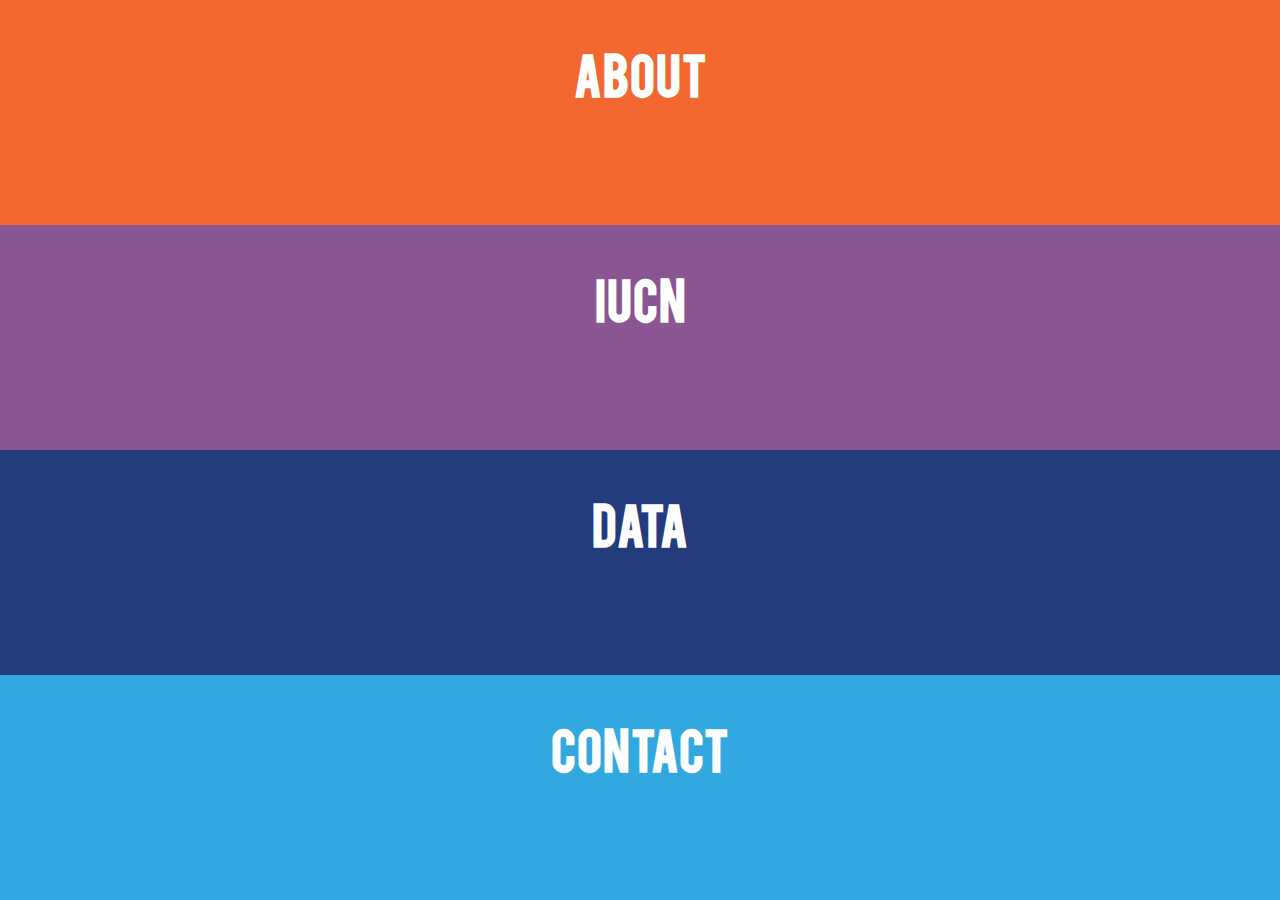
<file: index.html>
<!DOCTYPE html>
<html>
	<head>
		<meta charset="utf-8"/>
		<title>Portfolio Site, Alec Ansusinha</title>
		<meta name="description" content="Alec Ansusinha Portfolio" />
        <meta name="keywords" content="GIS, maps, IUCN, geography, conservation" />
		<meta name="author" content="Alec Ansusinha" />
		<meta name="viewport" content="width=device-width, minimumscale=1.0, maximum-scale=1.0" />
		<!-- Style of the component -->
		<link rel="stylesheet" type="text/css" href="css/style.css" />
		<link href='http://fonts.googleapis.com/css?family=Arvo' rel='stylesheet' type='text/css'>
		<!--[if lt IE 9]>
		<script src="//html5shiv.googlecode.com/svn/trunk/html5.js"></script>
		<![endif]-->
		<script type='text/javascript' src='js/respond.min.js'></script>
		<noscript>
			<link rel="stylesheet" type="text/css" href="css/styleNoJS.css" />
		</noscript>
		<!-- Fonts Used Google Links-->
	</head>
	<body>
		<div id="va-accordion" class="va-container" style="margin-top:0px; width:100%; height: 100%;">
				<div class="va-wrapper">
					<div class="va-slice va-slice-color-1">
						<h3 class="va-title">About</h3>
						<div class="va-content">
							<p>About this site</p>
							<h4>
								This site has been created to help share the geographic visualizations of projects of IUCN, International Union for Conservation of Nature Thailand Programme.
								<br/>

							</h4>
						</div>
					</div>
					<div class="va-slice va-slice-color-2">
						<h3 class="va-title">IUCN</h3>
						<div class="va-content">
							<p>Projects</p>
							<ul>
								<li><a href="ProjSP/ProjSP.html"><img src="img/MapDefault-01.png"/><div id="caption">Samut Prakan Farms</div></a></li>
								<li><a href="ProjBanBaKhamin/BanBaKhamin.html"><img src="img/MapDefault-01.png"/><div id="caption">Ban Ba Khamin Village</div></a></li>
							</ul>
						</div>	
					</div>
					<div class="va-slice va-slice-color-3">
						<h3 class="va-title">Data</h3>
						<div class="va-content">
							<p>Coming Soon!</p>
							<h4>
								As it becomes available, data used in the projects showcased on this site may be downloaded here.

							</h4>
						</div>	
					</div>
					<div class="va-slice va-slice-color-4">
						<h3 class="va-title">Contact</h3>
						<div class="va-content">
						<p>Reach out!</p>
							<h4>
								If you have any questions about the maps or data presented here, please contact Alec Ansusinha at <a href="emailto:a.ansusinha@gmail.com">a.ansusinha@gmail.com</a><br>
								If you are interested in the work of IUCN Thailand, please visit their website <a href="http://www.iucn.org/thailand">here</a>.
								<br/>

							</h4>
							
						</div>	
					</div>	
				</div>
			</div>
			<script type="text/javascript" src="http://ajax.googleapis.com/ajax/libs/jquery/1.7.2/jquery.min.js"></script>
		<script type="text/javascript" src="js/jquery.easing.1.3.js"></script>
		<script type="text/javascript" src="js/jquery.mousewheel.js"></script>
		<script type="text/javascript" src="js/jquery.vaccordion.js"></script>
		<script type="text/javascript">
			$(function() {
				$('#va-accordion').vaccordion({
					accordionH		: $(window).height(),
					visibleSlices	: 4,
					expandedHeight	: 100,
					animOpacity		: 0.1,
					contentAnimSpeed: 100
				});
			});
		</script>
	</body>
</html>
</file>
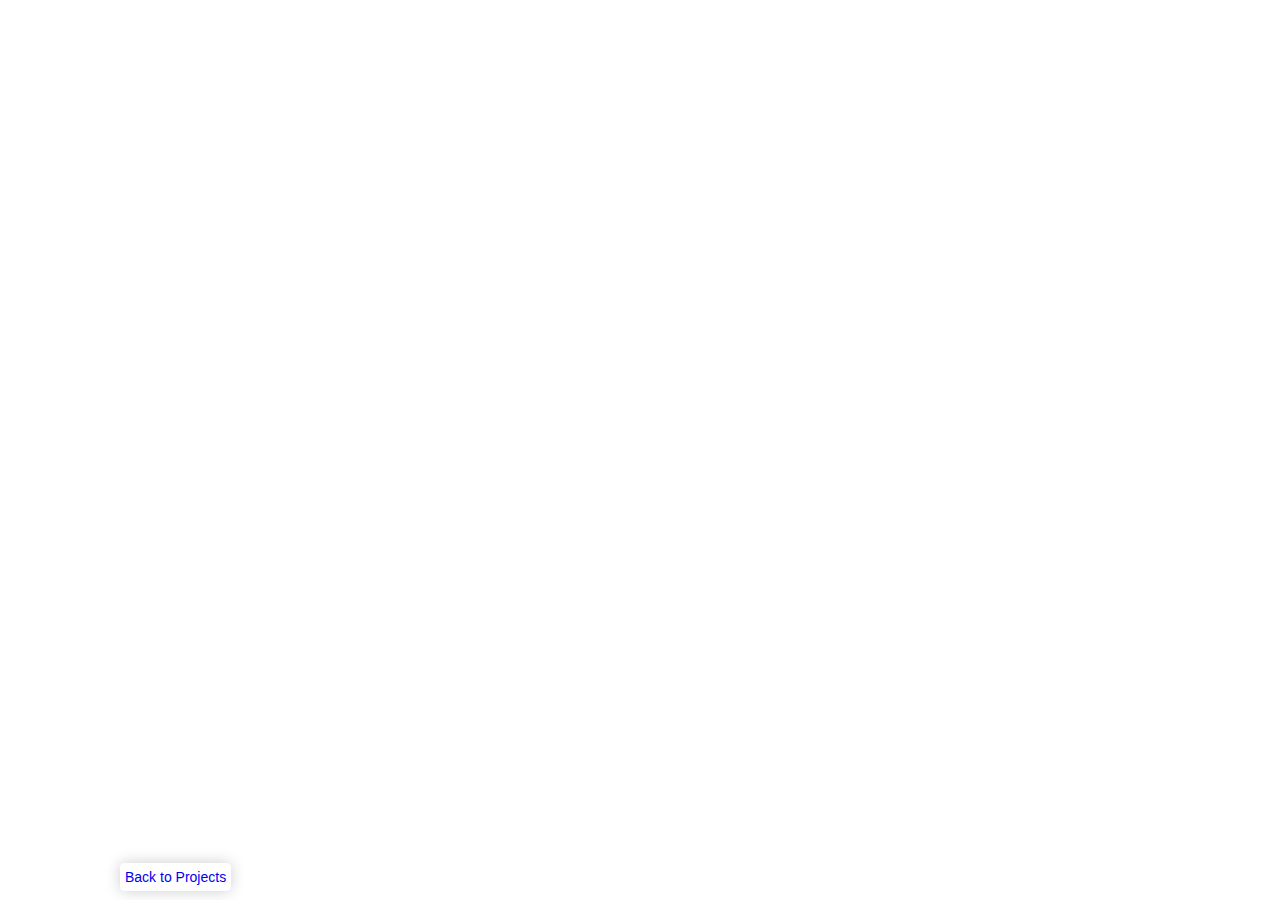
<file: ProjBanBaKhamin/BanBaKhamin.html>
<html>
	<head>
		<script src="http://ajax.googleapis.com/ajax/libs/jquery/1.11.2/jquery.min.js"></script>
		<link rel="stylesheet" href="http://cdn.leafletjs.com/leaflet-0.7.3/leaflet.css" />
		<script src="http://cdn.leafletjs.com/leaflet-0.7.3/leaflet.js"></script>
         

                <script src='data/exp_Survey112414.js' ></script>
                
                <script src='data/exp_VillageBounds.js' ></script>
                
                <script src='data/exp_RoadsBanBaKhamin.js' ></script>
                
                <script src='data/exp_POIBanBaKhamin.js' ></script>
                
                <script src='data/exp_RiverBanBaKhamin.js' ></script>
                <link rel="stylesheet" href="css/MarkerCluster.css" />
    <link rel="stylesheet" href="css/MarkerCluster.Default.css" />
    <link rel="stylesheet" type="text/css" href="css/own_style.css">
    <link rel="stylesheet" href="css/label.css" />
		<link rel="points" type="application/json" href="Trat_Adm.geojson">
		<link rel="points2" type="application/json" href="CstlErsnLines.geojson">
        <script src="js/Autolinker.min.js"></script>
		<style>
            #map { height: 100%;}
            body { padding: 0; margin: 0 }
            .info { padding: 6px 8px; font: 14px/18px Arial, Helvetica, sans-serif; background: white; background: rgba(255,255,255,0.8); box-shadow: 0 0 15px rgba(0,0,0,0.2); border-radius: 5px; } .info h4 { margin: 0 0 5px; color: #777; }
            #back-button a { text-decoration: none; font: 14px/18px Arial, Helvetica, sans-serif; position:absolute; bottom: 1%; left: 120px; z-index: 999; background: white; background: rgba(255,255,255,0.8); box-shadow: 0 0 15px rgba(0,0,0,0.2); border-radius: 5px; padding: 5px;}

            .leaflet-popup {
                width: 200px;

            }
            .leaflet-bottom .leaflet-control-scale {
                margin-bottom: 45px;
            }
        </style>
        <script src="http://maps.google.com/maps/api/js?v=3.2&sensor=false"></script>
        <script src="https://gist.github.com/raw/4504864/c9ef880071f959398b7cf0b687d4f37c352ea86d/leaflet-google.js"></script> 
	</head>
	<body>
        <div id="map-container">
            <div id="buffer-bar">
            </div>
		    <div id="map">
            </div> 
        </div>
        <script type="text/javascript">

        var feature_group = new L.featureGroup([]);

        var raster_group = new L.LayerGroup([]);

        var layerOrder=new Array();

        var exp_POIBanBaKhaminJSON 


        function highlightFeature(e) {
            var layer = e.target;

            layer.setStyle({
                weight: 2,
                color: '#666'
            });

            info.update(layer.feature.properties);

            if (!L.Browser.ie && !L.Browser.opera) {
                layer.bringToFront();
            }
        }

        function resetHighlight(e) {
            exp_POIBanBaKhaminJSON.resetStyle(e.target);
            info.update();
        }

        function onEachFeature(feature, layer) {
            layer.on({
                mouseover: highlightFeature,
                mouseout: resetHighlight
            });
        } 

            // create a map in the "map" div
            // set the view to Columbus and zoom
            var map = L.map('map');
            map.fitBounds([[13.9829797539,102.104964467],[13.9994012745,102.129319174]]);
            var googleLayer = new L.Google('SATELLITE');
            map.addLayer(googleLayer); 
            
            // create an OpenStreetMap tile layer
            /*L.tileLayer('http://{s}.tiles.mapbox.com/v3/alecansusinha.kmbi51k6/{z}/{x}/{y}.png', { 
            				attribution: 'Map data &copy; <a href="http://openstreetmap.org">OpenStreetMap</a> contributors, <a href="http://creativecommons.org/licenses/by-sa/2.0/">CC-BY-SA</a>, Imagery © <a href="http://mapbox.com">Mapbox</a>',
    						maxZoom: 18
						}).addTo(map);*/

			//L.geojson(Trat_Adm).addTo(map);
			
            var layerOrder=new Array();
                        
            var exp_RiverBanBaKhaminJSON = new L.geoJson(exp_RiverBanBaKhamin,{
                    style: function (feature) {
                        return {weight: 2,
                                color: feature.properties.color_qgis2leaf,
                                opacity: feature.properties.transp_qgis2leaf,
                                fillOpacity: feature.properties.transp_qgis2leaf};
                        }
                    });
                feature_group.addLayer(exp_RiverBanBaKhaminJSON);
                layerOrder[layerOrder.length] = exp_RiverBanBaKhaminJSON;
                for (index = 0; index < layerOrder.length; index++) {
                    feature_group.removeLayer(layerOrder[index]);feature_group.addLayer(layerOrder[index]);
                }
                
                        //add comment sign to hide this layer on the map in the initial view.
            exp_RiverBanBaKhaminJSON.addTo(map);
            
            function pop_POIBanBaKhamin(feature, layer) {
                                        
                var popupContent = '<table><tr><th scope="row">Type</th><td>' + Autolinker.link(String(feature.properties['Type'])) + '</td></tr></table>';
                layer.bindPopup(popupContent);


                }
                        
                 exp_POIBanBaKhaminJSON = L.geoJson(exp_POIBanBaKhamin,{
                        onEachFeature: pop_POIBanBaKhamin,
                        style: function (feature) {
                            return {fillColor: feature.properties.color_qgis2leaf,
                                    color: '#000',
                                    weight: 0,
                                    opacity: 0,
                                    fillOpacity: feature.properties.transp_qgis2leaf};
                            }
                        });
                    feature_group.addLayer(exp_POIBanBaKhaminJSON);
                    
                //add comment sign to hide this layer on the map in the initial view.
                exp_POIBanBaKhaminJSON.addTo(map);
                        
                var exp_RoadsBanBaKhaminJSON = new L.geoJson(exp_RoadsBanBaKhamin,{
                    style: function (feature) {
                        return {weight: 1,
                                color: feature.properties.color_qgis2leaf,
                                opacity: feature.properties.transp_qgis2leaf,
                                fillOpacity: feature.properties.transp_qgis2leaf};
                        }
                    });
                feature_group.addLayer(exp_RoadsBanBaKhaminJSON);
                layerOrder[layerOrder.length] = exp_RoadsBanBaKhaminJSON;
                for (index = 0; index < layerOrder.length; index++) {
                    feature_group.removeLayer(layerOrder[index]);feature_group.addLayer(layerOrder[index]);
                }
                
                        //add comment sign to hide this layer on the map in the initial view.
                        exp_RoadsBanBaKhaminJSON.addTo(map);
                        
                var exp_VillageBoundsJSON = new L.geoJson(exp_VillageBounds,{
                    style: function (feature) {
                        return {color: feature.properties.border_color_qgis2leaf,
                                fillColor: feature.properties.color_qgis2leaf,
                                weight: 2,
                                dashArray: '3',
                                opacity: feature.properties.transp_qgis2leaf,
                                fillOpacity: feature.properties.transp_qgis2leaf};
                        }
                    });
                feature_group.addLayer(exp_VillageBoundsJSON);
                layerOrder[layerOrder.length] = exp_VillageBoundsJSON;
                for (index = 0; index < layerOrder.length; index++) {
                    map.removeLayer(layerOrder[index]);map.addLayer(layerOrder[index]);
                }
                
                        //add comment sign to hide this layer on the map in the initial view.
                        exp_VillageBoundsJSON.addTo(map);
                            function pop_Survey112414(feature, layer) {
                                        
    var popupContent = '<img src="' + Autolinker.link(String(feature.properties['Pic'])) + '" style="max-width: 161px; height: auto;"/><table><tr><th scope="row">Name</th><td>' + Autolinker.link(String(feature.properties['Name'])) + '</td></tr></table>';
    layer.bindPopup(popupContent);


                }
                        
                var exp_Survey112414JSON = new L.geoJson(exp_Survey112414,{
                    onEachFeature: pop_Survey112414,
                    pointToLayer: function (feature, latlng) {  
                        return L.circleMarker(latlng, {
                            radius: feature.properties.radius_qgis2leaf,
                            fillColor: feature.properties.color_qgis2leaf,

                            color: feature.properties.borderColor_qgis2leaf,
                            weight: 0,
                            opacity: 0,
                            fillOpacity: feature.properties.transp_qgis2leaf
                            })
                        }
                    });
                                feature_group.addLayer(exp_Survey112414JSON);

                layerOrder[layerOrder.length] = exp_Survey112414JSON;
                for (index = 0; index < layerOrder.length; index++) {
                    feature_group.removeLayer(layerOrder[index]);feature_group.addLayer(layerOrder[index]);
                }
                
                        //add comment sign to hide this layer on the map in the initial view.
                        exp_Survey112414JSON.addTo(map);
        var title = new L.Control();
        title.onAdd = function (map) {
            this._div = L.DomUtil.create('div', 'info'); // create a div with a class "info"
            this.update();
            return this._div;
        };
        title.update = function () {
            this._div.innerHTML = '<h2>IUCN Ban Ba Khamin</h2>Project survey and community map'
        };
        title.addTo(map);


        L.control.layers({},{"Survey Points Nov 14": exp_Survey112414JSON,"Village Bounds": exp_VillageBoundsJSON,"Roads": exp_RoadsBanBaKhaminJSON,"POIs": exp_POIBanBaKhaminJSON,"Khlong": exp_RiverBanBaKhaminJSON},{collapsed:false}).addTo(map);
        L.control.scale({options: {position: 'bottomleft',maxWidth: 100,metric: true,imperial: false,updateWhenIdle: false}}).addTo(map);
            
        </script>
        <div id="back-button"><a href="../index.html">Back to Projects</a></div>  
	</body>
</html>
</file>
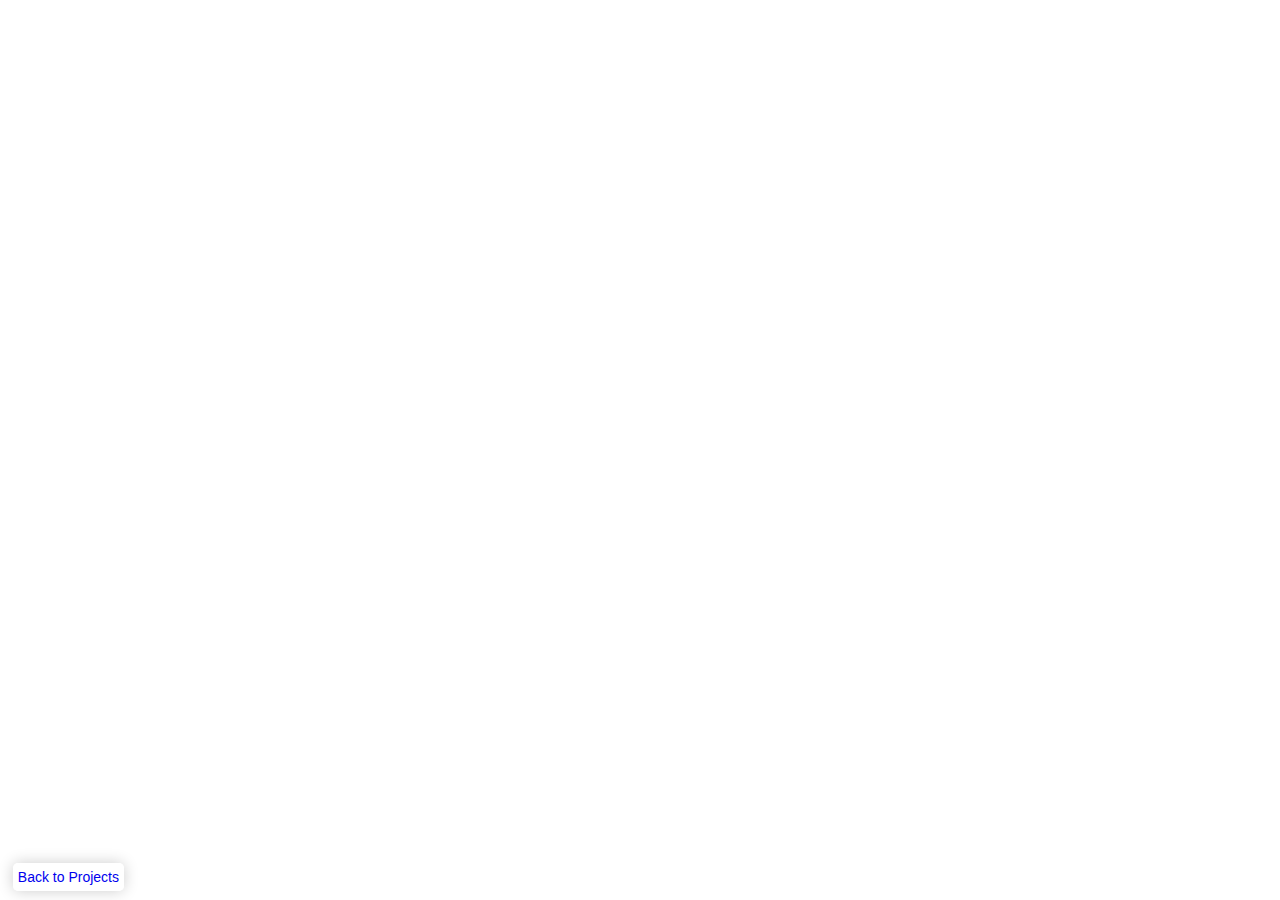
<file: ProjSP/ProjSP.html>
<html>
	<head>
		<script src="http://ajax.googleapis.com/ajax/libs/jquery/1.11.2/jquery.min.js"></script>
		<link rel="stylesheet" href="http://cdn.leafletjs.com/leaflet-0.7.3/leaflet.css" />
		<script src="http://cdn.leafletjs.com/leaflet-0.7.3/leaflet.js"></script>
		<link rel="points" type="application/json" href="Trat_Adm.geojson">
		<link rel="points2" type="application/json" href="CstlErsnLines.geojson">
		<style>
            #map { height: 100%;}
            body { padding: 0; margin: 0 }
            .info { padding: 6px 8px; font: 14px/18px Arial, Helvetica, sans-serif; background: white; background: rgba(255,255,255,0.8); box-shadow: 0 0 15px rgba(0,0,0,0.2); border-radius: 5px; } .info h4 { margin: 0 0 5px; color: #777; }
            #back-button a { text-decoration: none; font: 14px/18px Arial, Helvetica, sans-serif; position:absolute; bottom: 1%; left: 1%; z-index: 999; background: white; background: rgba(255,255,255,0.8); box-shadow: 0 0 15px rgba(0,0,0,0.2); border-radius: 5px; padding: 5px;}
        </style>
	</head>
	<body>
        <div id="map-container">
            <div id="buffer-bar">
            </div>
		    <div id="map">
            </div> 
        </div>
        <script type="text/javascript">
        var ProjFarmsSP;

        function getColor(d) {
    		return d > 7 ? '#FF33CC' :
                   d > 3 ? '#002EB8' :
        		   d > 2 ? '#A5273C' :
                           '#FF3366';
		}

        function highlightFeature(e) {
            var layer = e.target;

            layer.setStyle({
                weight: 2,
                color: '#666'
            });

            info.update(layer.feature.properties);

            if (!L.Browser.ie && !L.Browser.opera) {
                layer.bringToFront();
            }
        }

        function resetHighlight(e) {
            ProjFarmsSP.resetStyle(e.target);
            info.update();
        }

        function onEachFeature(feature, layer) {
            layer.on({
                mouseover: highlightFeature,
                mouseout: resetHighlight
            });
        } 

            // create a map in the "map" div
            // set the view to Columbus and zoom
            var map = L.map('map');
            map.setView([13.54, 100.53], 14);
            
            // create an OpenStreetMap tile layer
            L.tileLayer('http://{s}.tiles.mapbox.com/v3/alecansusinha.kmbi51k6/{z}/{x}/{y}.png', { 
            				attribution: 'Map data &copy; <a href="http://openstreetmap.org">OpenStreetMap</a> contributors, <a href="http://creativecommons.org/licenses/by-sa/2.0/">CC-BY-SA</a>, Imagery © <a href="http://mapbox.com">Mapbox</a>',
    						maxZoom: 18
						}).addTo(map);

			//L.geojson(Trat_Adm).addTo(map);

            $.getJSON("CanalsSP.geojson", function(data) {
                var CanalsSP = L.geoJson(data, {style:
                            {
                            weight: 5,
                            opacity: 1,
                            color: '#1f808e'
                            }
                        }
                );
 
                CanalsSP.addTo(map);
            });

			$.getJSON("SamutPrakanPonds.geojson", function(data) {
    			var SPPonds = L.geoJson(data, {style:
							{fillColor: '#7BA527',
        					weight: 0.5,
        					opacity: 1,
        					color: '#B37D00',
        					fillOpacity: 1}
						}
    			);
 
    			SPPonds.addTo(map);
  			});

            $.getJSON("ProjFarmsSP.geojson", function(data) {
                ProjFarmsSP = L.geoJson(data, {
                        style: function (feature) {
                            return {
                                "fillColor": getColor(feature.properties.Moo),
                                "fillOpacity": 1,
                                "weight": 0.5,
                                "opacity": 1,
                                "color": '#B37D00',
                            }
                        },
                        onEachFeature: onEachFeature
                    }
                );
 
                ProjFarmsSP.addTo(map);
            });

  			//Adds all of the Mu Baan to the Map

  			/*$.getJSON("Trat_Adm.geojson", function(data) {
    			var Trat_Adm = L.geoJson(data, {style:
							{fillColor: '#80006',
        					weight: 2,
        					opacity: 1,
        					color: 'white',
       						dashArray: '3',
        					fillOpacity: 0}
						}
    			);
 
    			Trat_Adm.addTo(map);
  			});
			

			//L.geojson(CstlErsnLines.addTo(map);

			$.getJSON("CstlErsnLines.geojson", function(data) {
    			var CstlErsnLines = L.geoJson(data, 
    				{
						style: function (feature) {
							return {
        						"color": getColor(feature.properties.id),
        						"opacity": 1
							}
    					}	
					}
				);
 
    			CstlErsnLines.addTo(map);
  			});*/
			
			

            var info = L.control();

			info.onAdd = function (map) {
    			this._div = L.DomUtil.create('div', 'info'); // create a div with a class "info"
    			this.update();
    			return this._div;
				};

			// method that we will use to update the control based on feature properties passed
			info.update = function (props) {
    			this._div.innerHTML = '<h4>Samut Prakan Water Quality</h4>' +  (props ?
        		'<b>' + props.Owner + '</b><br /> Moo: ' + props.Moo + 
                '<br /> Time (HH:MM): ' + props.Time + 
                '<br /> Air Temp. (C): ' + props.Temp_Air + 
                '<br /> Water Temp. (C): ' + props.Temp_Water +
                '<br /> pH: ' + props.pH + 
                '<br /> Alkalinity (ppm): ' + props.Alkalinity + 
                '<br /> Ammonium (ppm): ' + props.Ammonium +
                '<br /> Nitrite (ppm): ' + props.Nitrite +
                '<br /> Dissolved Oxygen (g/L): ' + props.Oxygen
        		: 'Tested November 2014');
			};

			info.addTo(map);
                    
            
        </script>
        <div id="back-button"><a href="../index.html">Back to Projects</a></div>  
	</body>
</html>
</file>
<file: css/style.css>
body{
	margin: 0;
	position:absolute;
	top: 0;
	bottom: 0;
	left: 0;
	right: 0;
	font-size: 100%;
	line-height: 1.6875;
}

@media (max-width: 400px) {
            h3 { font-size:50%;}
     }

@media (max-width: 800px) {
            h3 { font-size:100%;}
        }  
     
@media (max-width: 1100px) {
            h3 { font-size:120%;}
        }  

@media (min-width: 1100px) {
        	h3 { font-size:120%;}
        	.wrap {max-width:770px;}
        }

@font-face {
    font-family: 'bebasregular';
    src: url('fonts/BEBAS___-webfont.eot');
    src: url('fonts/BEBAS___-webfont.eot?#iefix') format('embedded-opentype'),
         url('fonts/BEBAS___-webfont.woff') format('woff'),
         url('fonts/BEBAS___-webfont.ttf') format('truetype'),
         url('fonts/BEBAS___-webfont.svg#bebasregular') format('svg');
    font-weight: normal;
    font-style: normal;

}

/* Vertical Accordion Style */
.va-container{
	position:relative;
	margin: none;
}
.va-wrapper{
	width:100%;
	height:100%;
	position:relative;
	overflow:hidden;
	background:#f5f1ee;
	min-height: 480px;
}

.va-container2{
	position:relative;
	margin: none;
}
.va-wrapper2{
	width:100%;
	height:100%;
	position:relative;
	overflow:hidden;
	background:#f5f1ee;
}
.va-slice{
	cursor:pointer;
	position:absolute;
	width:100%;
	left:0px;
	overflow:hidden;
}
.va-slice-1{
	background:#f36333;
}
.va-slice-2{
	background:#895691;
}
.va-slice-3{
	background:#31a8e0;
}
.va-slice-4{
	background:#233c7e;
}
.va-slice-5{
	background:#000;
}
.va-slice-6{
	background:#000;
}
.va-slice-7{
	background:#000 url(../images/7.jpg) no-repeat center center;
}
.va-slice-color-1{
	background-color:#f36831;
}
.va-slice-color-2{
	background-color:#895691;
}
.va-slice-color-3{
	background-color:#233c7e;
}
.va-slice-color-4{
	background-color:#31a8e0;
}
.va-slice-color-5{
	background-color:#00338e;
}
.va-slice-color-6{
	background-color:#002c76;
}
.va-slice-color-7{
	background-color:#002144;
}
.va-title{
	font-family: 'bebasregular';
	text-transform:uppercase;
	font-size:3em;
	left:25%;
	width:50%;
	display: inline-block;
	top:5%;
	margin-bottom: 5%;
	position: absolute;
	text-align: center;
	color:#fff;
}
.va-content{
	display:none;
	position: absolute;
	left:10%;
	right:10%;
	top:25%;
	width: 100%;
}
.va-slice p{
	font-size: 2em;
	font-style: italic;
	font-family: 'Arvo', serif;
	width: 80%;
	text-align: center;
	color:#fff;
}

.va-slice h4{
	font-size: 1.5em;
	font-family: 'Arvo', serif;
	width: 80%;
	text-align: center;
	color:#fff;
}

.va-slice ul{
	 /*display: inline-block;*/
     margin: 0;
     padding: 0;
        /* For IE, the outcast */
    zoom:1;
    /**display: inline;*/
}
.va-slice ul li{
	float: left;
    list-style: none;
    margin-right: 5%;
}

.va-slice ul li img{
	width:100%;
	max-width: 200px;
}

.va-slice ul li a img{
	width:100%;
	max-width: 200px;
}

.va-slice11 ul li a{
	color:#000;
	background:#eede2f;
	padding:3px 6px;
	font-size:1em;
	font-family:'PT Sans', sans-serif;
	text-transform:uppercase;
}
.va-slice11 ul li a:hover{
	background:#000;
	color:#fff;
	text-shadow:none;
}
.va-nav span{
	width:40px;
	height:25px;
	background:transparent url(../images/prev.png) no-repeat center center;
	position:absolute;
	top:-35px;
	left:50%;
	margin-left:-20px;
	text-indent:-9000px;
	opacity:0.7;
	cursor:pointer;
	display:none;
	z-index:100;
}
.va-nav span.va-nav-next{
	background-image:url(../images/next.png);
	top:auto;
	bottom:-35px;
}
.va-nav span:hover{
	opacity:1.0;
}

#caption {
	position: absolute;
	top:320px;
	font-family: "Arvo", serif;
	color: #fff;
}
</file>
<file: css/styleNoJS.css>
/* Vertical Accordion Style */
.va-container{
	position:relative;
	width:1000px;
	margin:40px auto 0 auto;
}
.va-wrapper{
	width:100%;
	height:100%;
	position:relative;
	overflow:hidden;
	background:#000;
}
.va-slice{
	cursor:pointer;
	position:relative;
	top:auto;
	left:auto;
	width:100%;
	height:250px;
	overflow:hidden;
}
.va-slice-1{
	background:#000 url(../images/1.jpg) no-repeat center center;
}
.va-slice-2{
	background:#000 url(../images/2.jpg) no-repeat center center;
}
.va-slice-3{
	background:#000 url(../images/3.jpg) no-repeat center center;
}
.va-slice-4{
	background:#000 url(../images/4.jpg) no-repeat center center;
}
.va-slice-5{
	background:#000 url(../images/5.jpg) no-repeat center center;
}
.va-slice-6{
	background:#000 url(../images/6.jpg) no-repeat center center;
}
.va-slice-7{
	background:#000 url(../images/7.jpg) no-repeat center center;
}
.va-title{
	font-family: 'Open Sans Condensed', sans-serif;
	text-transform:uppercase;
	font-size:60px;
	margin-left:20px;
	color:#fff;
	text-shadow: 0px 0px 1px white;
}
.va-content{
	margin-left:25px;
	display:block;
}
.va-slice p{
	font-size: 22px;
	font-style: italic;
	font-family:Georgia, serif;
}
.va-slice ul{
	margin-top:20px;
}
.va-slice ul li{
	float:left;
	margin:0px 2px;
}
.va-slice ul li a{
	color:#000;
	background:#eede2f;
	padding:3px 6px;
	font-size:14px;
	font-family:'PT Sans', sans-serif;
	text-transform:uppercase;
}
.va-slice ul li a:hover{
	background:#000;
	color:#fff;
	text-shadow:none;
}
.va-nav span{
	width:40px;
	height:25px;
	background:transparent url(../images/prev.png) no-repeat center center;
	position:absolute;
	top:-37px;
	left:50%;
	margin-left:-20px;
	text-indent:-9000px;
	opacity:0.7;
	cursor:pointer;
	display:none;
}
.va-nav span.va-nav-next{
	background-image:url(../images/next.png);
	top:auto;
	bottom:-37px;
}
.va-nav span:hover{
	opacity:1.0;
}
</file>
<file: ProjBanBaKhamin/css/MarkerCluster.css>
.leaflet-cluster-anim .leaflet-marker-icon, .leaflet-cluster-anim .leaflet-marker-shadow {
	-webkit-transition: -webkit-transform 0.3s ease-out, opacity 0.3s ease-in;
	-moz-transition: -moz-transform 0.3s ease-out, opacity 0.3s ease-in;
	-o-transition: -o-transform 0.3s ease-out, opacity 0.3s ease-in;
	transition: transform 0.3s ease-out, opacity 0.3s ease-in;
	}
</file>
<file: ProjBanBaKhamin/css/MarkerCluster.Default.css>
.marker-cluster-small {
	background-color: rgba(181, 226, 140, 0.6);
	}
.marker-cluster-small div {
	background-color: rgba(110, 204, 57, 0.6);
	}

.marker-cluster-medium {
	background-color: rgba(241, 211, 87, 0.6);
	}
.marker-cluster-medium div {
	background-color: rgba(240, 194, 12, 0.6);
	}

.marker-cluster-large {
	background-color: rgba(253, 156, 115, 0.6);
	}
.marker-cluster-large div {
	background-color: rgba(241, 128, 23, 0.6);
	}

	/* IE 6-8 fallback colors */
.leaflet-oldie .marker-cluster-small {
	background-color: rgb(181, 226, 140);
	}
.leaflet-oldie .marker-cluster-small div {
	background-color: rgb(110, 204, 57);
	}

.leaflet-oldie .marker-cluster-medium {
	background-color: rgb(241, 211, 87);
	}
.leaflet-oldie .marker-cluster-medium div {
	background-color: rgb(240, 194, 12);
	}

.leaflet-oldie .marker-cluster-large {
	background-color: rgb(253, 156, 115);
	}
.leaflet-oldie .marker-cluster-large div {
	background-color: rgb(241, 128, 23);
}

.marker-cluster {
	background-clip: padding-box;
	border-radius: 20px;
	}
.marker-cluster div {
	width: 30px;
	height: 30px;
	margin-left: 5px;
	margin-top: 5px;

	text-align: center;
	border-radius: 15px;
	font: 12px "Helvetica Neue", Arial, Helvetica, sans-serif;
	}
.marker-cluster span {
	line-height: 30px;
	}
</file>
<file: ProjBanBaKhamin/css/own_style.css>
<style>
	body {
		padding: 0;
		margin: 0;
	}
	html, #map {
		height: 100%;
		width:100%;
	}

	body {
		height: 100%;
		width:100%;
	}
	th {
		text-align: left;
		vertical-align: top;
	}

		
	.info {
    padding: 6px 8px;
    font: 14px/16px Arial, Helvetica, sans-serif;
    background: white;
    background: rgba(255,255,255,0.8);
    box-shadow: 0 0 15px rgba(0,0,0,0.2);
    border-radius: 5px;
        }
    .info h2 {
    margin: 0 0 5px;
    color: #777;
}
	.leaflet-container {
    background: #FFF;
}
</style>
</file>
<file: ProjBanBaKhamin/css/label.css>
.leaflet-label {
	/*background: rgb(235, 235, 235);
	background: rgba(235, 235, 235, 0.81);*/
	background-clip: padding-box;
	border-color: #777;
	border-color: rgba(0,0,0,0);
	border-radius: 4px;
	border-style: solid;
	border-width: 4px;
	color: #111;
	display: block;
	font: 12px/20px "Helvetica Neue", Arial, Helvetica, sans-serif;
	font-weight: bold;
	padding: 1px 1px;
	position: absolute;
	-webkit-user-select: none;
	   -moz-user-select: none;
	    -ms-user-select: none;
	        user-select: none;
	pointer-events: none;
	white-space: nowrap;
	z-index: 6;
}

.leaflet-label.leaflet-clickable {
	cursor: pointer;
}

.leaflet-label:before,
.leaflet-label:after {
	border-top: 6px solid transparent;
	border-bottom: 6px solid transparent;
	content: none;
	position: absolute;
	top: 5px;
}

.leaflet-label:before {
	border-right: 6px solid black;
	border-right-color: inherit;
	left: -10px;
}

.leaflet-label:after {
	border-left: 6px solid black;
	border-left-color: inherit;
	right: -10px;
}

.leaflet-label-right:before,
.leaflet-label-left:after {
	content: "";
}
</file>
